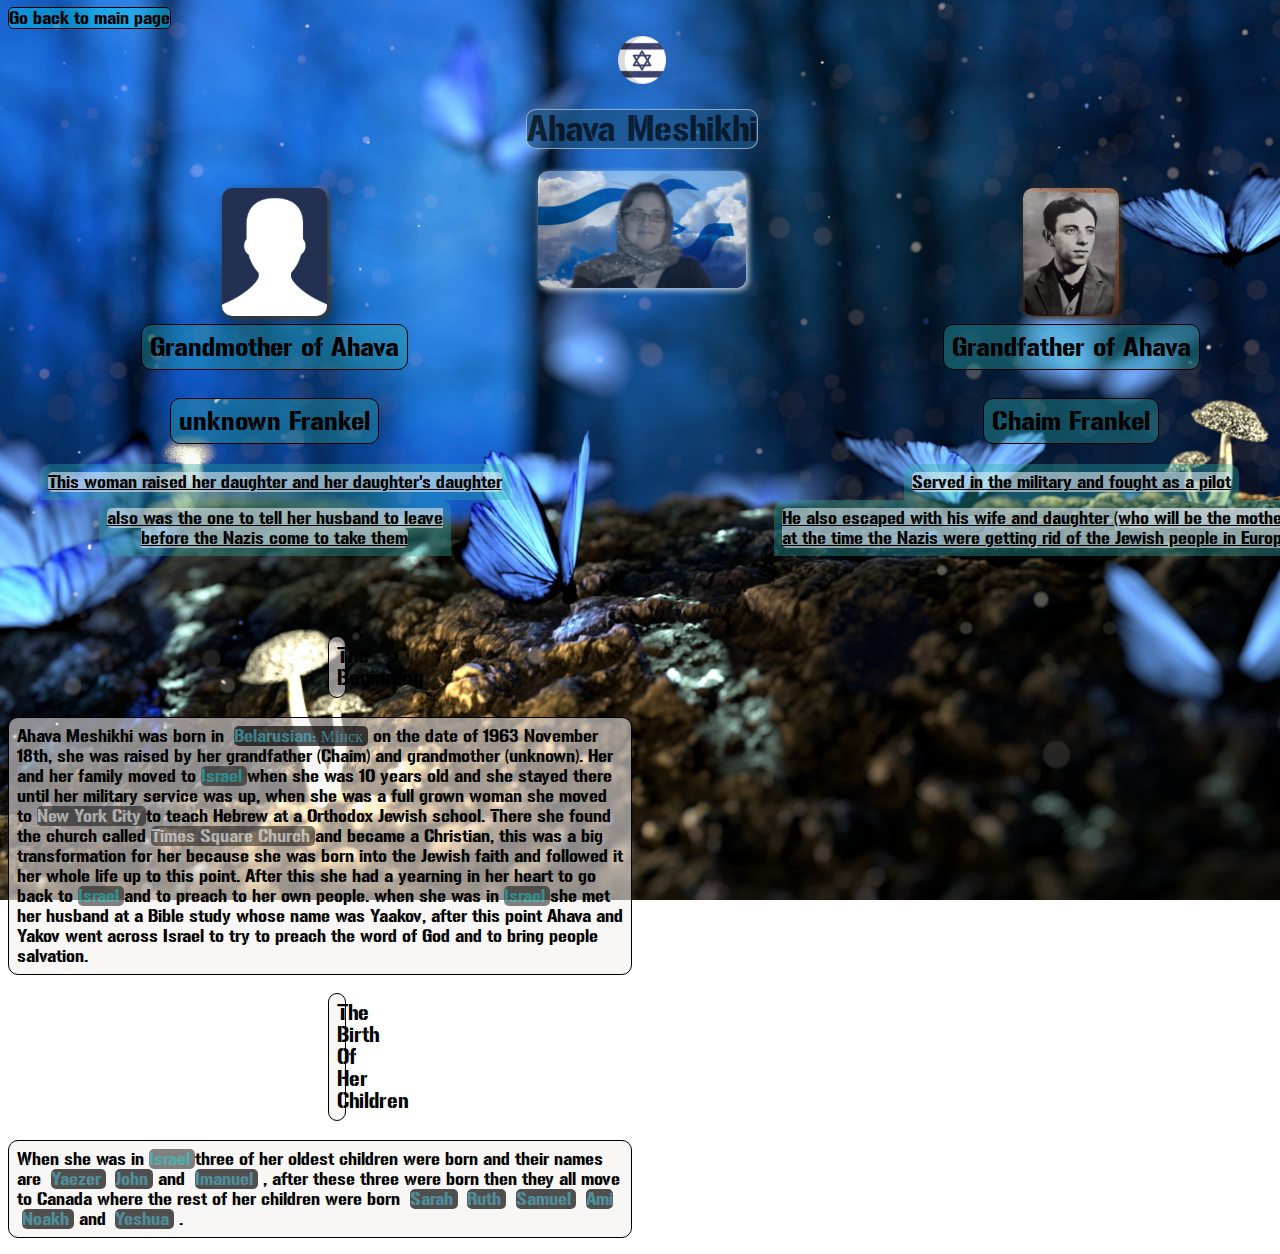
<file: info-page/info.html>
<!DOCTYPE html>
<html lang="en">
<head>
    <meta charset="UTF-8">
    <meta http-equiv="X-UA-Compatible" content="IE=edge">
    <meta name="viewport" content="width=device-width, initial-scale=1.0">
    <link rel="stylesheet" href="./info.css">
    <title>Info about Ahava</title>
    <!-- icon besid the title  -->
    <link rel="icon" href="./img/flag-icon.png">
</head>
<body>
    <div class="back">
        <a id="backButton" href="https://imanuel3.github.io/Ahavas-web/" target="_blank">Go back to main page </a>
    </div>
    <!-- picture name and icon -->
    <header>
        <div class="grandmother">
            <img class="grandmother-img" src="./img/granmother.png" alt="a silhouette of a person ">
            <h2 class="grandmother-text"> Grandmother of Ahava </h2>
            <h2 class="grandmother-text"> unknown Frankel</h2>
            <p class="grandmotherStory"><u>This woman raised her daughter and her daughter's daughter <p class="grandmotherStory"> also was the one to tell her husband to leave<br> before the Nazis come to take them</u></p>
        </div>
        <div class="iner-head">
        <a href="https://en.wikipedia.org/wiki/Israel" target="_blank"><img src="./img/flag-icon.png" class="is-icon" alt="icon of Israeli flag"></a>
        <h1 class="hello">Ahava Meshikhi</h1>
        <img src="./img/mom2.0.png" class="ahava" alt="woman looking into the camera with israeli flag as a background">
    </div>
    <div class="full-grampa">   
        <img class="grampa-img" src="./img/grampa.jpeg" alt="military man staring off into the distance">
        <h2 class="grandfather-text"> Grandfather of Ahava </h2>
        <h2 class="grandfather-text">Chaim Frankel</h2>
        <p class="grampaStory"><u>Served in the military and fought as a pilot <p class="grampaStory">He also escaped with his wife and daughter <span id="will-be">(who will be the mother of Ahava) </span><br> at the time the Nazis were getting rid of the Jewish people in Europe.</u></p>
    </div>
    </header>
   <!-- end for head -->
    <main>
        <div class="fromBerth">
            <h3 class="thebeginning">The Beginning</h3>
            <p class="textOfBerth">Ahava Meshikhi was born in <a id="mosk" href="https://en.wikipedia.org/wiki/Minsk" target="_blank"> Belarusian: Мінск </a> on the date of 1963 November 18th, she was raised by her grandfather (Chaim) and grandmother (unknown).
                Her and her family moved to <a id="is-link" href="https://en.wikipedia.org/wiki/Israel" target="_blank">Israel </a>when she was 10 years old and she stayed there until her military service was up, when she was a full grown woman she moved to <a id="NY-link" href="https://en.wikipedia.org/wiki/New_York_City" target="_blank">New York City </a> to teach Hebrew at a Orthodox Jewish school.
                There she found the church called <a id="TS-link" href="https://tsc.nyc/" target="_blank"> Times Square Church </a> and became a Christian, this was a big transformation for her because she was born into the Jewish faith and followed it her whole life up to this point.
                After this she had a yearning in her heart to go back to <a id="is-link" href="https://en.wikipedia.org/wiki/Israel" target="_blank">Israel </a> and to preach to her own people. when she was in <a id="is-link" href="https://en.wikipedia.org/wiki/Israel" target="_blank">Israel </a> she met her husband at a Bible study whose name was Yaakov, after this point Ahava and Yakov went across Israel to try to preach the word of God and to bring people salvation.</p>
                <h3 class="birthOFCh">The Birth Of Her Children </h3>
                <p class="textOfCh">When she was in <a id="is-link" href="https://en.wikipedia.org/wiki/Israel" target="_blank">Israel </a> three of her oldest children were born and their names are <a id="Y-link" href="https://www.facebook.com/yaezer.meshikhi" target="_blank">Yaezer </a><a id="J-link" href="https://www.instagram.com/meshikhijohn/" target="_blank">John </a>and <a id="I-link" href="https://www.facebook.com/imanuael.meshikhi/" target="_blank">Imanuel </a>,
                    after these three were born then they all move to Canada where the rest of her children were born 
                    <a id="SH-link" href="https://www.instagram.com/trollopgandhi/" target="_blank">Sarah </a>
                    <a id="R-link" href="#">Ruth </a> 
                    <a id="S-link" href="https://www.instagram.com/rg_prodigent/" target="_blank">Samuel </a>
                    <a id="A-link" href="https://www.facebook.com/amimesh.75" target="_blank">Ami</a> 
                    <a id="N-link" href="https://www.facebook.com/noakh.meshikhi" target="_blank">Noakh </a>and 
                    <a id="YH-link" href="https://www.facebook.com/yeshua.meshikhi" target="_blank">Yeshua </a>.</p>
        </div>
    </main>
</body>
</html>
</file>
<file: info-page/info.css>
/* background img */
body{
    background-image: url(./img/stars.jpg);
    background-repeat: no-repeat;
    background-size: cover;
    background-attachment:fixed;
    
}
/* font style */
@font-face {
    font-family: "milFont";
    src: url(./gunplay\ rg.ttf) format("truetype");
}
/* style for heder  */
header{
    display: flex;
    justify-content: center;
    
}
.iner-head{
    display: flex;
    flex-direction: column;
    align-items: center;
 
}
/* styel for go back button */
#backButton{
    font-family: "milFont";
    color: black;
    text-decoration: none;
    background-color: rgba(0, 255, 255, 0.308);
    border-radius: 5px;
    border: .1rem solid black;
    transition: .7s;
}
/* styel for hover  */
#backButton:hover{
    margin-left: 2rem;
    padding-top: 2rem;
}
/* style for name  */
.hello{
    background-color: rgba(28, 81, 128, 0.705);
    color: rgba(0, 0, 0, 0.658);
    border-radius: 10px;
    font-family: "milFont";
    border: .1rem solid rgba(255, 255, 255, 0.5);
    font-weight: 500;
}
/* style for icon */
.is-icon{
    padding-top: .5rem;
    width: 3rem;
    transition: .7s;
}
/* hover for is icon */
.is-icon:hover{
    box-shadow: 2px 2px 6px rgb(255, 255, 255);
    background-color: rgb(39, 45, 51);
    border-radius: 10px;
    width: 5rem;

}
/* style for img of ahava  */
.ahava{
    box-shadow: 2px 2px 6px rgb(255, 255, 255);
    width: 13rem;
    border-radius: 10px;
    opacity: .8;
}
/* style for grandmother */
.grandmother,.grampaStory{
    display: flex;
    flex-direction: column;
    align-items:center;
    margin-top: auto;
}
/* styel for grandfather */
.full-grampa{
    margin-top: 10rem;
    margin-right: -8rem;
    display: flex;
    flex-direction: column;
    align-items:center;
}
.grandfather-text, .grandmother-text{
    margin-top: .5rem;
    padding: .5rem .5rem;
    background-color: rgba(39, 168, 168, 0.377);
    border-radius: 10px;
    font-family: "milFont";
    border: .1rem solid rgb(0, 0, 0);
    font-weight: 100;
    font-size: 1.5rem;
}
/* grampa img style  */
.grampa-img, .grandmother-img{
    width: auto;
    height: 8rem;
    border-radius: 10px;
    box-shadow:2px 2px 6px rgb(75, 51, 21);
}
/* styel for grandmother sorry  */
.grandmotherStory{
    text-align: center;
}
/* grampa story style */
.grampaStory,.grandmotherStory{
    color: rgb(0, 0, 0);
    padding: .5rem;
    margin: 0rem 1rem;
    border-radius: 10px 10px 1px 1px;
    background-color: rgba(39, 168, 168, 0.377);
    font-family: "milFont";
    font-weight: 100;
}
/* the text in ( ) for grampa storry */
#will-be{
    background-color: rgba(240, 248, 255, 0.356);
    border-radius: 9px;
}
/* unerlin for grampa story */
u{
    background-color: rgba(235, 241, 247, 0.548);
    border-radius: 5px;
    /* border: .1rem solid rgba(255, 255, 255, 0.541); */
}
/* ------------------------------------------------info part starts ------------------------------------------------------------- */
.fromBerth{
    margin-top: 5rem;
    margin-right: 40rem;
}
.thebeginning,.birthOFCh{
    margin-right: 20rem;
    margin-left: 20rem;
    text-align: center;
}
.textOfBerth, .thebeginning,.birthOFCh,.textOfCh{
    background-color: rgba(245, 240, 240, 0.575);
    font-family: "milFont";
    font-weight: 100;
    border: .1rem solid black;
    border-radius: 2px;
    padding: .5rem;
    border-radius: 10px;
}
#mosk, #Y-link, #J-link, #I-link,#SH-link,#R-link,#S-link,#A-link, #N-link,#YH-link{
    text-decoration: none;
    color: rgba(82, 209, 231, 0.5);
    background-color: rgba(0, 0, 0, 0.678);
    border-radius: 5px;
    margin: 0rem .3rem;
}
#is-link{
    text-decoration: none;
    color: rgba(0, 255, 255, 0.377);
   background-color: rgba(0, 0, 0, 0.486);
   border-radius: 5px;
}
#NY-link{
    text-decoration: none;
    color: rgba(255, 255, 255, 0.568);
    background-color: rgba(0, 0, 0, 0.486);
    border-radius: 5px;
}
#TS-link{
    text-decoration: none;
    color: rgba(255, 255, 255, 0.568);
    background-color: rgba(0, 0, 0, 0.486);
    border-radius: 5px;
}
</file>
